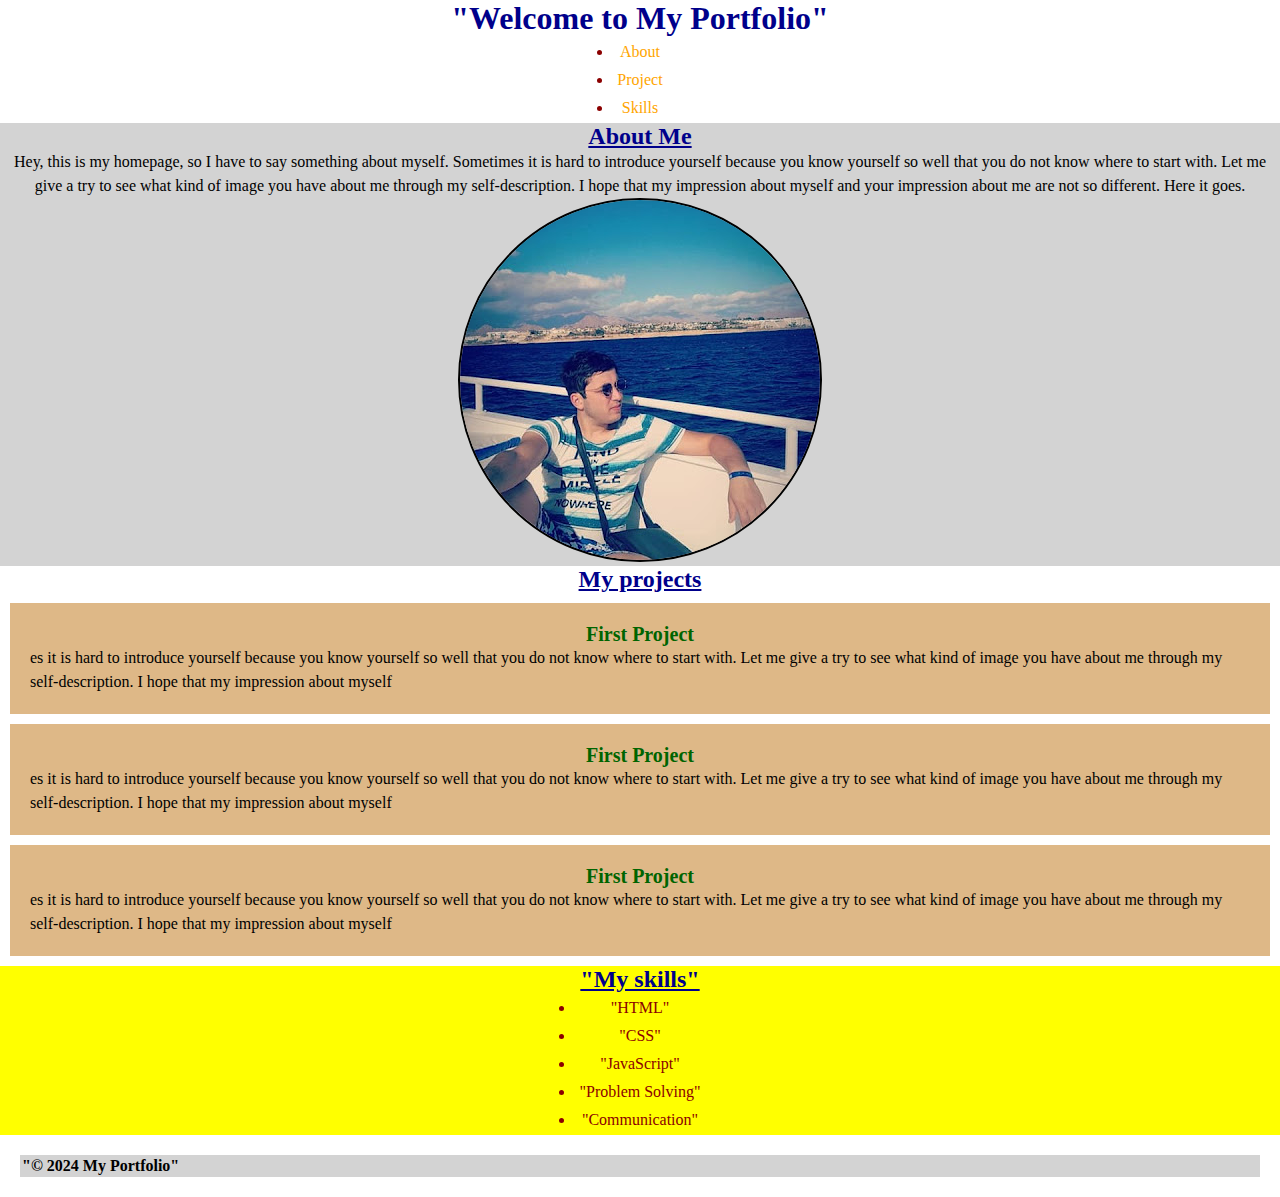
<file: sesion-6/index.html>
<!DOCTYPE html>
<html lang="en">
<head>
    <meta charset="UTF-8">
    <meta name="viewport" content="width=, initial-scale=1.0">
    <link rel="stylesheet" href="style.css">
    <title>" portfolio_selectors.html"</title>
</head>
<body>
    <header>
        <h1>
            "Welcome to My Portfolio"
        </h1>
        <nav class="link">
            <ul class="nav-ul">
                <li><a href="https://faculty.washington.edu/xpchen/me.html">About</a></li>
                <li><a href="https://www.indeed.com/career-advice/career-development/project-development">Project</a></li>
                <li><a href="https://www.indeed.com/career-advice/career-development/project-development">Skills</a></li>
            </ul>
        </nav>
    </header>
    <section id="about">
             <h2>About Me</h2>
             <p>Hey, this is my homepage, so I have to say something about myself.
                 Sometimes it is hard to introduce yourself because you know yourself 
                 so well that you do not know where to start with. Let me give a try 
                 to see what kind of image you have about me through my self-description.
                I hope that my impression about myself and your 
                impression about me are not so different. Here it goes.</p>
             <img src="image/unnamed.jpg" alt="">
    </section>
    <section id="projects">
         <h2>My projects</h2>
         <div class="project1">
            <h3>First Project</h3>
            <p>es it is hard to introduce yourself because you know yourself 
                so well that you do not know where to start with. Let me give a try 
                to see what kind of image you have about me through my self-description.
               I hope that my impression about myself</p>
         </div>
         <div class="project1">
            <h3>First Project</h3>
            <p>es it is hard to introduce yourself because you know yourself 
                so well that you do not know where to start with. Let me give a try 
                to see what kind of image you have about me through my self-description.
               I hope that my impression about myself</p>
         </div>
         <div class="project1">
            <h3>First Project</h3>
            <p>es it is hard to introduce yourself because you know yourself 
                so well that you do not know where to start with. Let me give a try 
                to see what kind of image you have about me through my self-description.
               I hope that my impression about myself</p>
         </div>
    </section>
    <section id="skills">
          <h2>"My skills"</h2>
          <ul class="Myul">
            <li>"HTML"</li>
            <li>"CSS"</li>
            <li>"JavaScript"</li>
            <li>"Problem Solving"</li>
            <li>"Communication"</li>
          </ul>
    </section>
    <footer>
        <h4>"© 2024 My Portfolio"</h4>
    </footer>
</body>
</html>
</file>
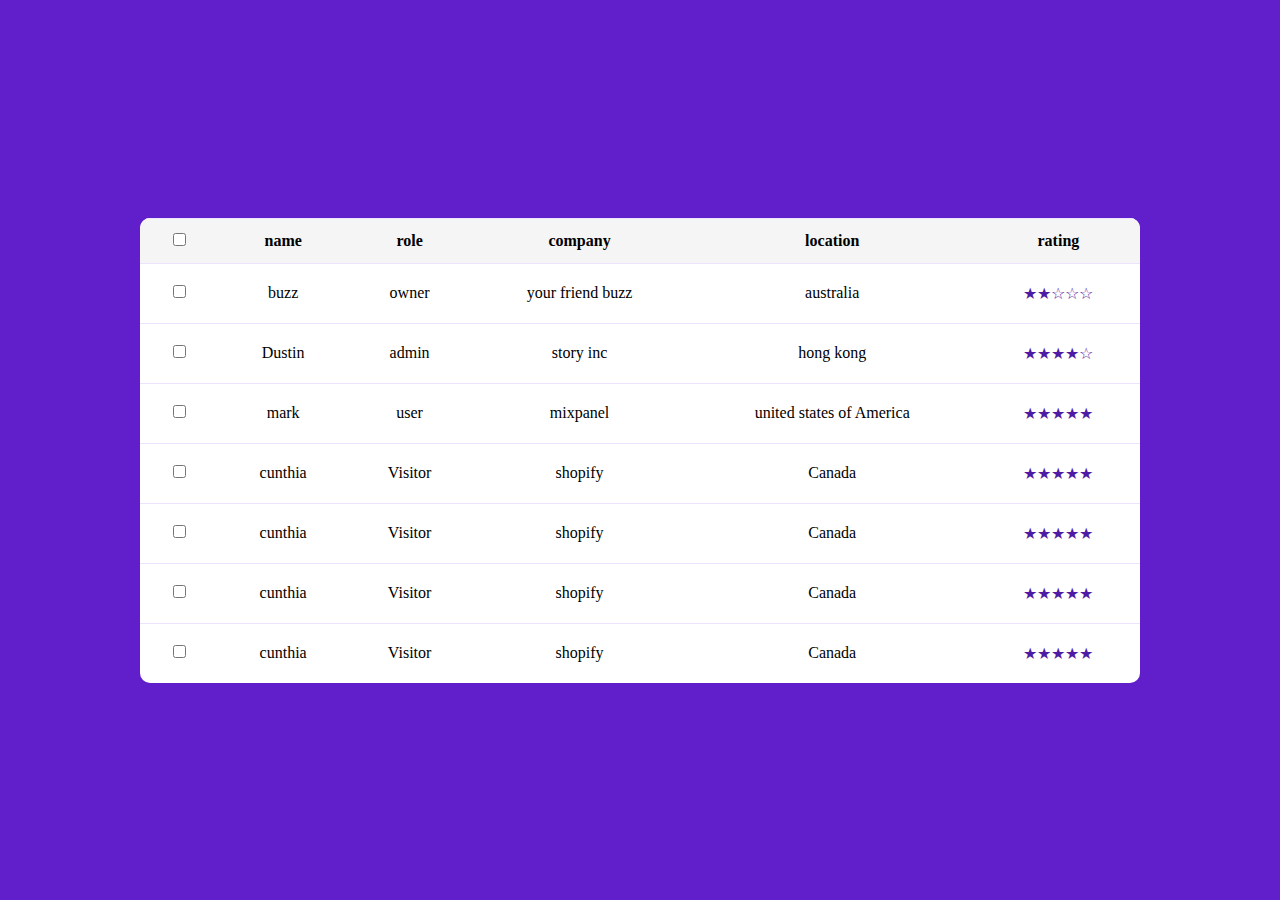
<file: session 4/index.html>
<!DOCTYPE html>
<html lang="en">
<head>
    <meta charset="UTF-8">
    <meta name="viewport" content="width=device-width, initial-scale=1.0">
    <link rel="stylesheet" href="./style.css">
    <title>session four</title>
</head>
<body>
   <table>
     <tr class="header-color">
        <th><input type="checkbox"></th>
        <th>name</th>
        <th>role</th>
        <th>company</th>
        <th>location</th>
        <th>rating</th>
     </tr>
     <tr>
        <td><input type="checkbox" ></td>
        <td>buzz</td>
        <td>owner</td>
        <td>your friend buzz</td>
        <td>australia</td>
        <td>
            <div class="stars-contain">
                <div class="starr">&#9733;</div>
                <div class="starr">&#9733;</div>
                <div class="starr">&#9734;</div>
                <div class="starr">&#9734;</div>
                <div class="starr">&#9734;</div>
            </div>
        </td>
     </tr>
     <tr>
        <td><input type="checkbox"></td>
        <td>Dustin</td>
        <td>admin</td>
        <td>story inc</td>
        <td>hong kong</td>
        <td class="stars-contain">
            <div class="starr">&#9733;</div>
            <div class="starr">&#9733;</div>
            <div class="starr">&#9733;</div>
            <div class="starr">&#9733;</div>
            <div class="starr">&#9734;</div>
        </td>
     </tr>
     <tr>
        <td><input type="checkbox"></td>
        <td>mark</td>
        <td>user</td>
        <td>mixpanel</td>
        <td>united states of America</td>
        <td class="stars-contain">
            <div class="starr">&#9733;</div>
            <div class="starr">&#9733;</div>
            <div class="starr">&#9733;</div>
            <div class="starr">&#9733;</div>
            <div class="starr">&#9733;</div>
        </td>
     </tr>
     <tr>
        <td><input type="checkbox"></td>
        <td>cunthia</td>
        <td>Visitor</td>
        <td>shopify</td>
        <td>Canada</td>
        <td class="stars-contain">
            <div class="starr">&#9733;</div>
            <div class="starr">&#9733;</div>
            <div class="starr">&#9733;</div>
            <div class="starr">&#9733;</div>
            <div class="starr">&#9733;</div>
        </td>
     </tr>
     <tr>
        <td><input type="checkbox"></td>
        <td>cunthia</td>
        <td>Visitor</td>
        <td>shopify</td>
        <td>Canada</td>
        <td class="stars-contain">
            <div class="starr">&#9733;</div>
            <div class="starr">&#9733;</div>
            <div class="starr">&#9733;</div>
            <div class="starr">&#9733;</div>
            <div class="starr">&#9733;</div>
        </td>
     </tr>
     <tr>
        <td><input type="checkbox" ></td>
        <td>cunthia</td>
        <td>Visitor</td>
        <td>shopify</td>
        <td>Canada</td>
        <td class="stars-contain">
            <div class="starr">&#9733;</div>
            <div class="starr">&#9733;</div>
            <div class="starr">&#9733;</div>
            <div class="starr">&#9733;</div>
            <div class="starr">&#9733;</div>
        </td>
     </tr>
     <tr>
        <td><input type="checkbox" ></td>
        <td>cunthia</td>
        <td>Visitor</td>
        <td>shopify</td>
        <td>Canada</td>
        <td class="stars-contain">
            <div class="starr">&#9733;</div>
            <div class="starr">&#9733;</div>
            <div class="starr">&#9733;</div>
            <div class="starr">&#9733;</div>
            <div class="starr">&#9733;</div>
        </td>
     </tr>
   </table> 
</body>
</html>
</file>
<file: sesion-6/style.css>
*{
    padding: 0;
    margin: 0;
    box-sizing: border-box;
}

h1{
    text-align: center;
    color: darkblue;
}

h2{
    font-size: 24px;
    text-decoration: underline;
    text-align: center;
    color: darkblue;
}

h3{
    font-size: 20px;
    color: darkgreen;
    text-align: center;
}

p{
    line-height: 1.5;
    font-size: 16px;
    
}
.project1{
    background-color: burlywood;
    border: 1px;
    margin: 10px;
    padding: 20px;
}
#about{
    background: lightgray;
    text-align: center;
}
#skills{
    background: yellow;
    align-items: center;
}

li{
    margin: 2px;
    padding: 4px;
    color: darkred;
    text-align: center;
}

.nav-ul{
    text-align: center;
    display: inline-block;
}



.link{
    text-align: center;
}

#skills h2{
    text-align: center;
}

#skills{
    text-align: center;
}

ul.Myul {
    display: inline-block;
    text-align: center;
  }
  img{
    border: 2px solid black;
    border-radius: 50%;
  }

  a{
    color: orange;
    text-decoration: none;
  }
  
  .link a:hover{
    text-decoration: underline;
  }

  footer{
    padding: 2px;
    margin: 20px;
    background-color: lightgray;
  }
</file>
<file: session 4/style.css>
*{
    margin: 0;
    padding: 0;
}

body{
    justify-content: center;
    display: flex;
    align-items: center;
    background-color:#611ECB;
    height: 100vh;
}

th{
    padding: 13px 0;
    justify-content: center;
}

td{
    justify-content: center;
    text-align: center;
    padding: 20px;
    
}

table{
    width: 1000px;
    background-color:#FFFFFF;
    border-radius: 10px;
    border-collapse: collapse;
    overflow: hidden;
}

.stars-contain{
    display: flex;
    justify-content: center;
}

.starr{
    color: #4f1ba4;
    
}


.header-color{
    background: #F5F5F5;
    
}

tr{
    border-top: 1px solid #4f1ba4;
    border-color:#EEE3FF;
}
tr:hover:not(:first-child){
    background-color:#E1CFFF;

}
</file>
